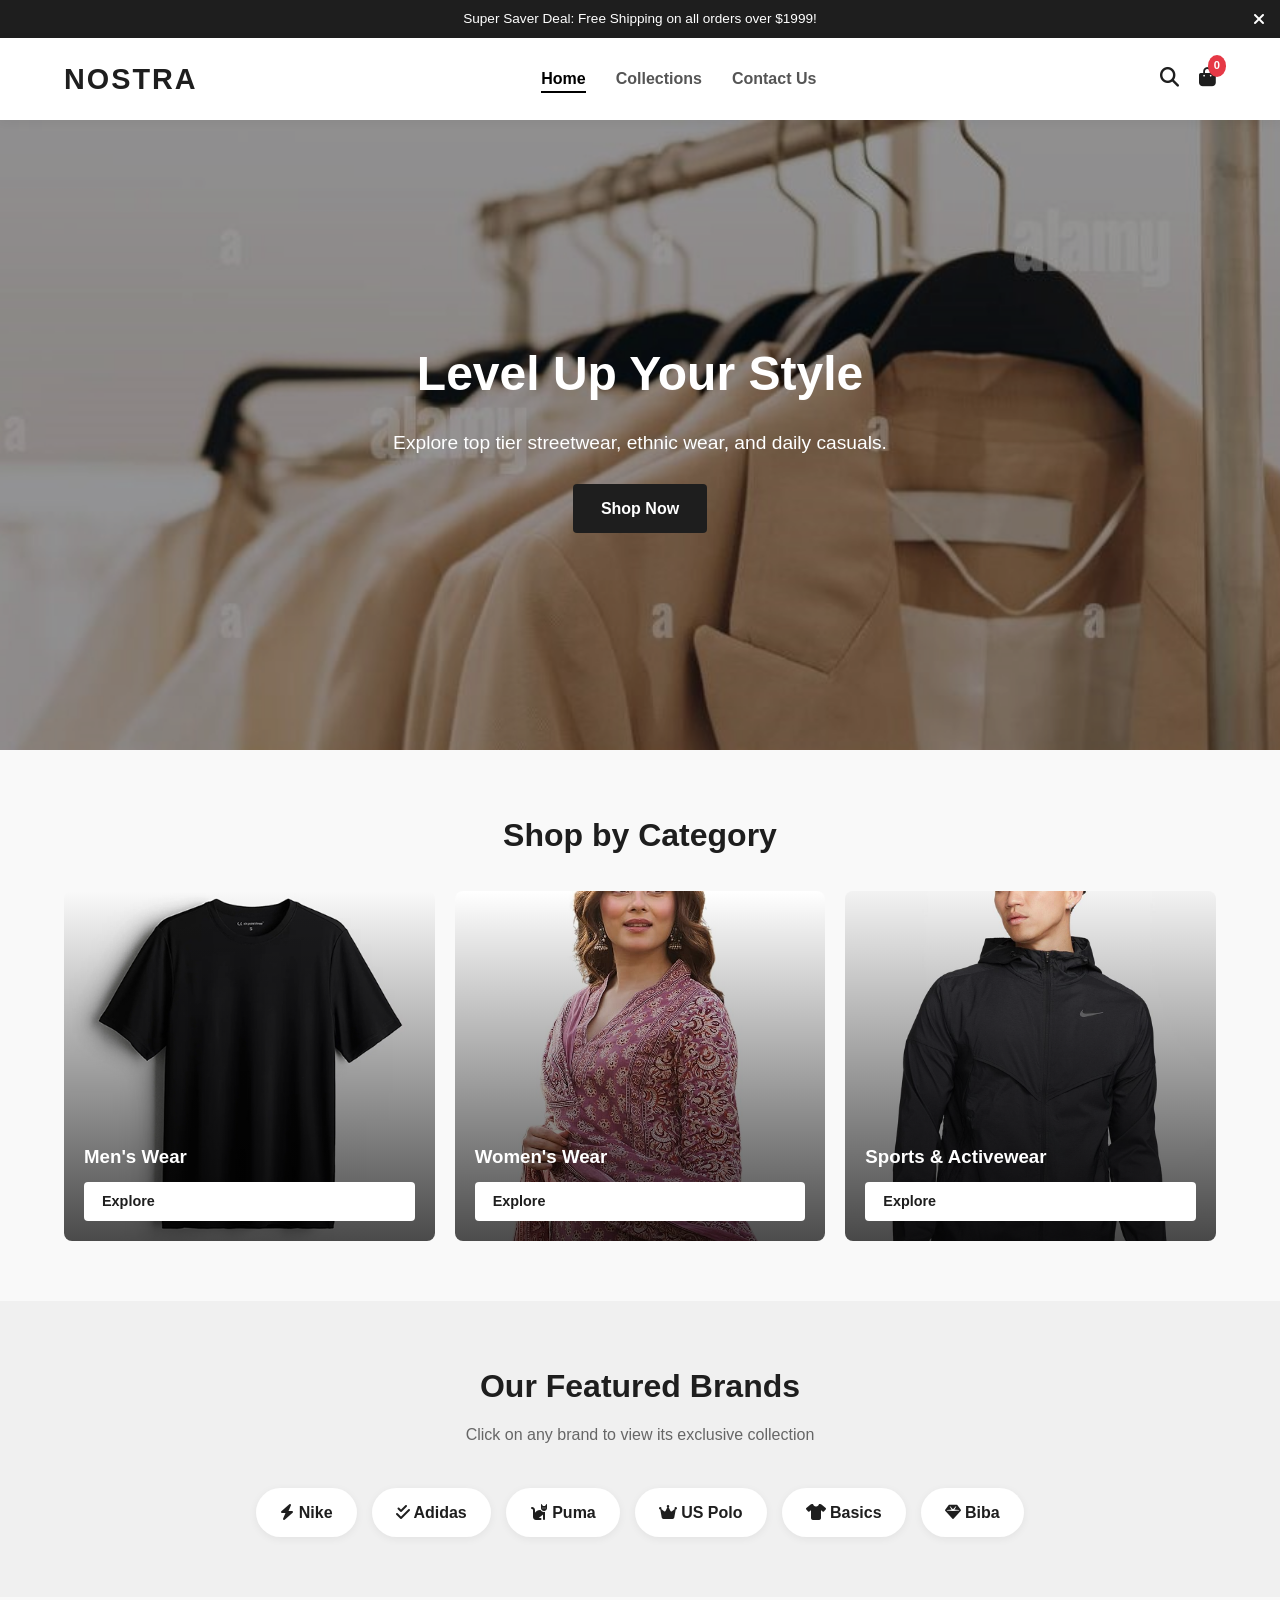
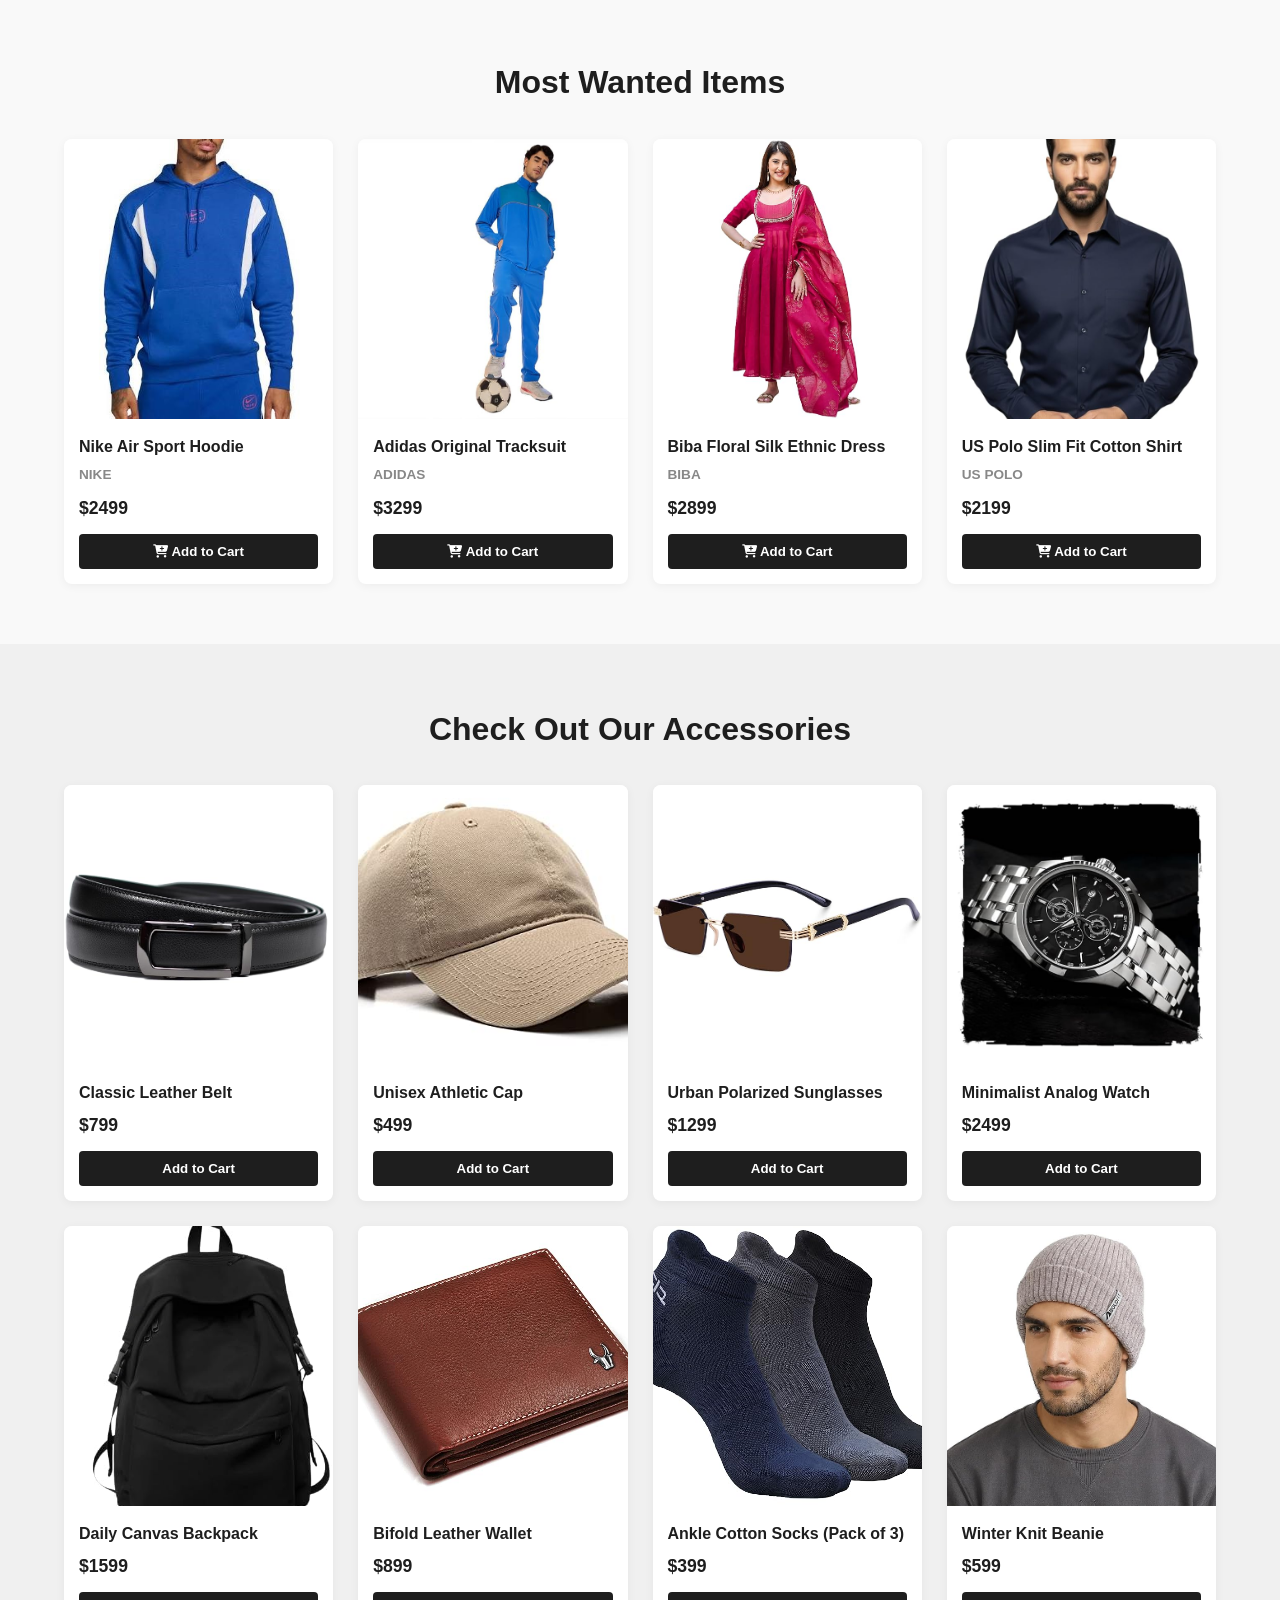
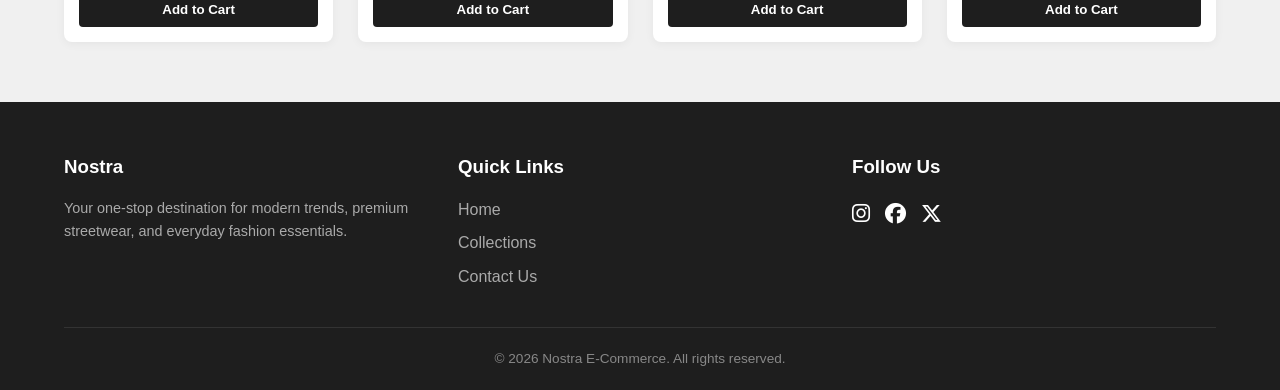
<file: index.html>
<!DOCTYPE html>
<html lang="en">
<head>
  <meta charset="UTF-8">
  <meta name="viewport" content="width=device-width, initial-scale=1.0">
  <title>Nostra</title>
  <!-- Font Awesome Icons -->
  <link rel="stylesheet" href="https://cdnjs.cloudflare.com/ajax/libs/font-awesome/6.4.0/css/all.min.css">
  <link rel="stylesheet" href="style.css">
</head>
<body>

  <!-- Top Offer Bar -->
  <div class="top-offer-bar" id="offerBar">
    <p> Super Saver Deal: Free Shipping on all orders over $1999! </p>
    <i class="fa-solid fa-xmark" id="closeOfferBtn"></i>
  </div>

  <!-- Navbar -->
  <nav class="navbar">
    <div class="nav-logo">
      <a href="index.html"><h1>Nostra</h1></a>
    </div>

    <ul class="nav-links">
      <li><a href="index.html" class="active">Home</a></li>
      <li><a href="collections.html">Collections</a></li>
      <li><a href="contact.html">Contact Us</a></li>
    </ul>

    <div class="nav-icons">
      <a href="collections.html"><i class="fa-solid fa-magnifying-glass"></i></a>
      <a href="#"><i class="fa-solid fa-bag-shopping"></i> <span class="cart-count">0</span></a>
      <div class="menu-toggle" id="menuToggle">
        <i class="fa-solid fa-bars"></i>
      </div>
    </div>

    <!-- Mobile Side Navbar -->
    <div class="side-navbar" id="sideNav">
      <i class="fa-solid fa-xmark close-sidenav" id="closeSideNav"></i>
      <ul class="side-nav-links">
        <li><a href="index.html">Home</a></li>
        <li><a href="collections.html">Collections</a></li>
        <li><a href="contact.html">Contact Us</a></li>
      </ul>
    </div>
  </nav>

  <!-- Main Banner -->
  <section class="main-section">
    <img src="images/main-banner.jpg" alt="Nostra Banner" class="main-img">
    <div class="main-content">
      <h2>Level Up Your Style</h2>
      <p>Explore top tier streetwear, ethnic wear, and daily casuals.</p>
      <a href="collections.html" class="btn-primary">Shop Now</a>
    </div>
  </section>

  <!-- Categories -->
  <section class="section-container">
    <h2 class="section-title">Shop by Category</h2>
    <div class="category-grid">
      <div class="category-card">
        <img src="images/nike/nike1.jpg" alt="Men Wear">
        <div class="category-overlay">
          <h3>Men's Wear</h3>
          <a href="collections.html" class="btn-light">Explore</a>
        </div>
      </div>
      <div class="category-card">
        <img src="images/biba/biba1.jpg" alt="Women Wear">
        <div class="category-overlay">
          <h3>Women's Wear</h3>
          <a href="collections.html" class="btn-light">Explore</a>
        </div>
      </div>
      <div class="category-card">
        <img src="images/nike/nike4.jpg" alt="Sports Wear">
        <div class="category-overlay">
          <h3>Sports & Activewear</h3>
          <a href="collections.html" class="btn-light">Explore</a>
        </div>
      </div>
    </div>
  </section>

  <!-- Our Brands Section -->
  <section class="section-container bg-light">
    <h2 class="section-title">Our Featured Brands</h2>
    <p class="section-subtitle">Click on any brand to view its exclusive collection</p>
    <div class="brands-grid">
      <a href="collections.html?brand=nike" class="brand-badge"><i class="fa-solid fa-bolt"></i> Nike</a>
      <a href="collections.html?brand=adidas" class="brand-badge"><i class="fa-solid fa-check-double"></i> Adidas</a>
      <a href="collections.html?brand=puma" class="brand-badge"><i class="fa-solid fa-cat"></i> Puma</a>
      <a href="collections.html?brand=uspolo" class="brand-badge"><i class="fa-solid fa-crown"></i> US Polo</a>
      <a href="collections.html?brand=basics" class="brand-badge"><i class="fa-solid fa-shirt"></i> Basics</a>
      <a href="collections.html?brand=biba" class="brand-badge"><i class="fa-solid fa-gem"></i> Biba</a>
    </div>
  </section>

  <!-- Most Wanted Section -->
  <section class="section-container">
    <h2 class="section-title">Most Wanted Items</h2>
    <div class="product-grid-4">
      <div class="product-card">
        <img src="images/nike/nike2.jpg" alt="Nike Essential Hoodie">
        <div class="product-info">
          <h3>Nike Air Sport Hoodie</h3>
          <p class="brand-name">Nike</p>
          <p class="price">$2499</p>
          <button class="add-cart-btn"><i class="fa-solid fa-cart-plus"></i> Add to Cart</button>
        </div>
      </div>
      <div class="product-card">
        <img src="images/adidas/adidas1.jpg" alt="Adidas Tracksuit">
        <div class="product-info">
          <h3>Adidas Original Tracksuit</h3>
          <p class="brand-name">Adidas</p>
          <p class="price">$3299</p>
          <button class="add-cart-btn"><i class="fa-solid fa-cart-plus"></i> Add to Cart</button>
        </div>
      </div>
      <div class="product-card">
        <img src="images/biba/biba2.jpg" alt="Biba Floral Anarkali">
        <div class="product-info">
          <h3>Biba Floral Silk Ethnic Dress</h3>
          <p class="brand-name">Biba</p>
          <p class="price">$2899</p>
          <button class="add-cart-btn"><i class="fa-solid fa-cart-plus"></i> Add to Cart</button>
        </div>
      </div>
      <div class="product-card">
        <img src="images/uspolo/uspolo1.jpg" alt="US Polo Casual Shirt">
        <div class="product-info">
          <h3>US Polo Slim Fit Cotton Shirt</h3>
          <p class="brand-name">US Polo</p>
          <p class="price">$2199</p>
          <button class="add-cart-btn"><i class="fa-solid fa-cart-plus"></i> Add to Cart</button>
        </div>
      </div>
    </div>
  </section>

  <!-- Accessories Section (8 Items) -->
  <section class="section-container bg-light">
    <h2 class="section-title">Check Out Our Accessories</h2>
    <div class="product-grid-4">
      <div class="product-card">
        <img src="images/accessories/acc1.jpg" alt="Leather Belt">
        <div class="product-info">
          <h3>Classic Leather Belt</h3>
          <p class="price">$799</p>
          <button class="add-cart-btn">Add to Cart</button>
        </div>
      </div>
      <div class="product-card">
        <img src="images/accessories/acc2.jpg" alt="Sports Cap">
        <div class="product-info">
          <h3>Unisex Athletic Cap</h3>
          <p class="price">$499</p>
          <button class="add-cart-btn">Add to Cart</button>
        </div>
      </div>
      <div class="product-card">
        <img src="images/accessories/acc3.jpg" alt="Polarized Sunglasses">
        <div class="product-info">
          <h3>Urban Polarized Sunglasses</h3>
          <p class="price">$1299</p>
          <button class="add-cart-btn">Add to Cart</button>
        </div>
      </div>
      <div class="product-card">
        <img src="images/accessories/acc4.jpg" alt="Minimalist Watch">
        <div class="product-info">
          <h3>Minimalist Analog Watch</h3>
          <p class="price">$2499</p>
          <button class="add-cart-btn">Add to Cart</button>
        </div>
      </div>
      <div class="product-card">
        <img src="images/accessories/acc5.jpg" alt="Canvas Backpack">
        <div class="product-info">
          <h3>Daily Canvas Backpack</h3>
          <p class="price">$1599</p>
          <button class="add-cart-btn">Add to Cart</button>
        </div>
      </div>
      <div class="product-card">
        <img src="images/accessories/acc6.jpg" alt="Leather Wallet">
        <div class="product-info">
          <h3>Bifold Leather Wallet</h3>
          <p class="price">$899</p>
          <button class="add-cart-btn">Add to Cart</button>
        </div>
      </div>
      <div class="product-card">
        <img src="images/accessories/acc7.jpg" alt="Cotton Socks Pack">
        <div class="product-info">
          <h3>Ankle Cotton Socks (Pack of 3)</h3>
          <p class="price">$399</p>
          <button class="add-cart-btn">Add to Cart</button>
        </div>
      </div>
      <div class="product-card">
        <img src="images/accessories/acc8.jpg" alt="Beanie Hat">
        <div class="product-info">
          <h3>Winter Knit Beanie</h3>
          <p class="price">$599</p>
          <button class="add-cart-btn">Add to Cart</button>
        </div>
      </div>
    </div>
  </section>

  <!-- Footer -->
  <footer>
    <div class="footer-content">
      <div class="footer-col">
        <h3>Nostra</h3>
        <p>Your one-stop destination for modern trends, premium streetwear, and everyday fashion essentials.</p>
      </div>
      <div class="footer-col">
        <h3>Quick Links</h3>
        <ul>
          <li><a href="index.html">Home</a></li>
          <li><a href="collections.html">Collections</a></li>
          <li><a href="contact.html">Contact Us</a></li>
        </ul>
      </div>
      <div class="footer-col">
        <h3>Follow Us</h3>
        <div class="social-icons">
          <a href="#"><i class="fa-brands fa-instagram"></i></a>
          <a href="#"><i class="fa-brands fa-facebook"></i></a>
          <a href="#"><i class="fa-brands fa-x-twitter"></i></a>
        </div>
      </div>
    </div>
    <div class="footer-bottom">
      <p>&copy; 2026 Nostra E-Commerce. All rights reserved.</p>
    </div>
  </footer>

  <script src="script.js"></script>
</body>
</html>
</file>
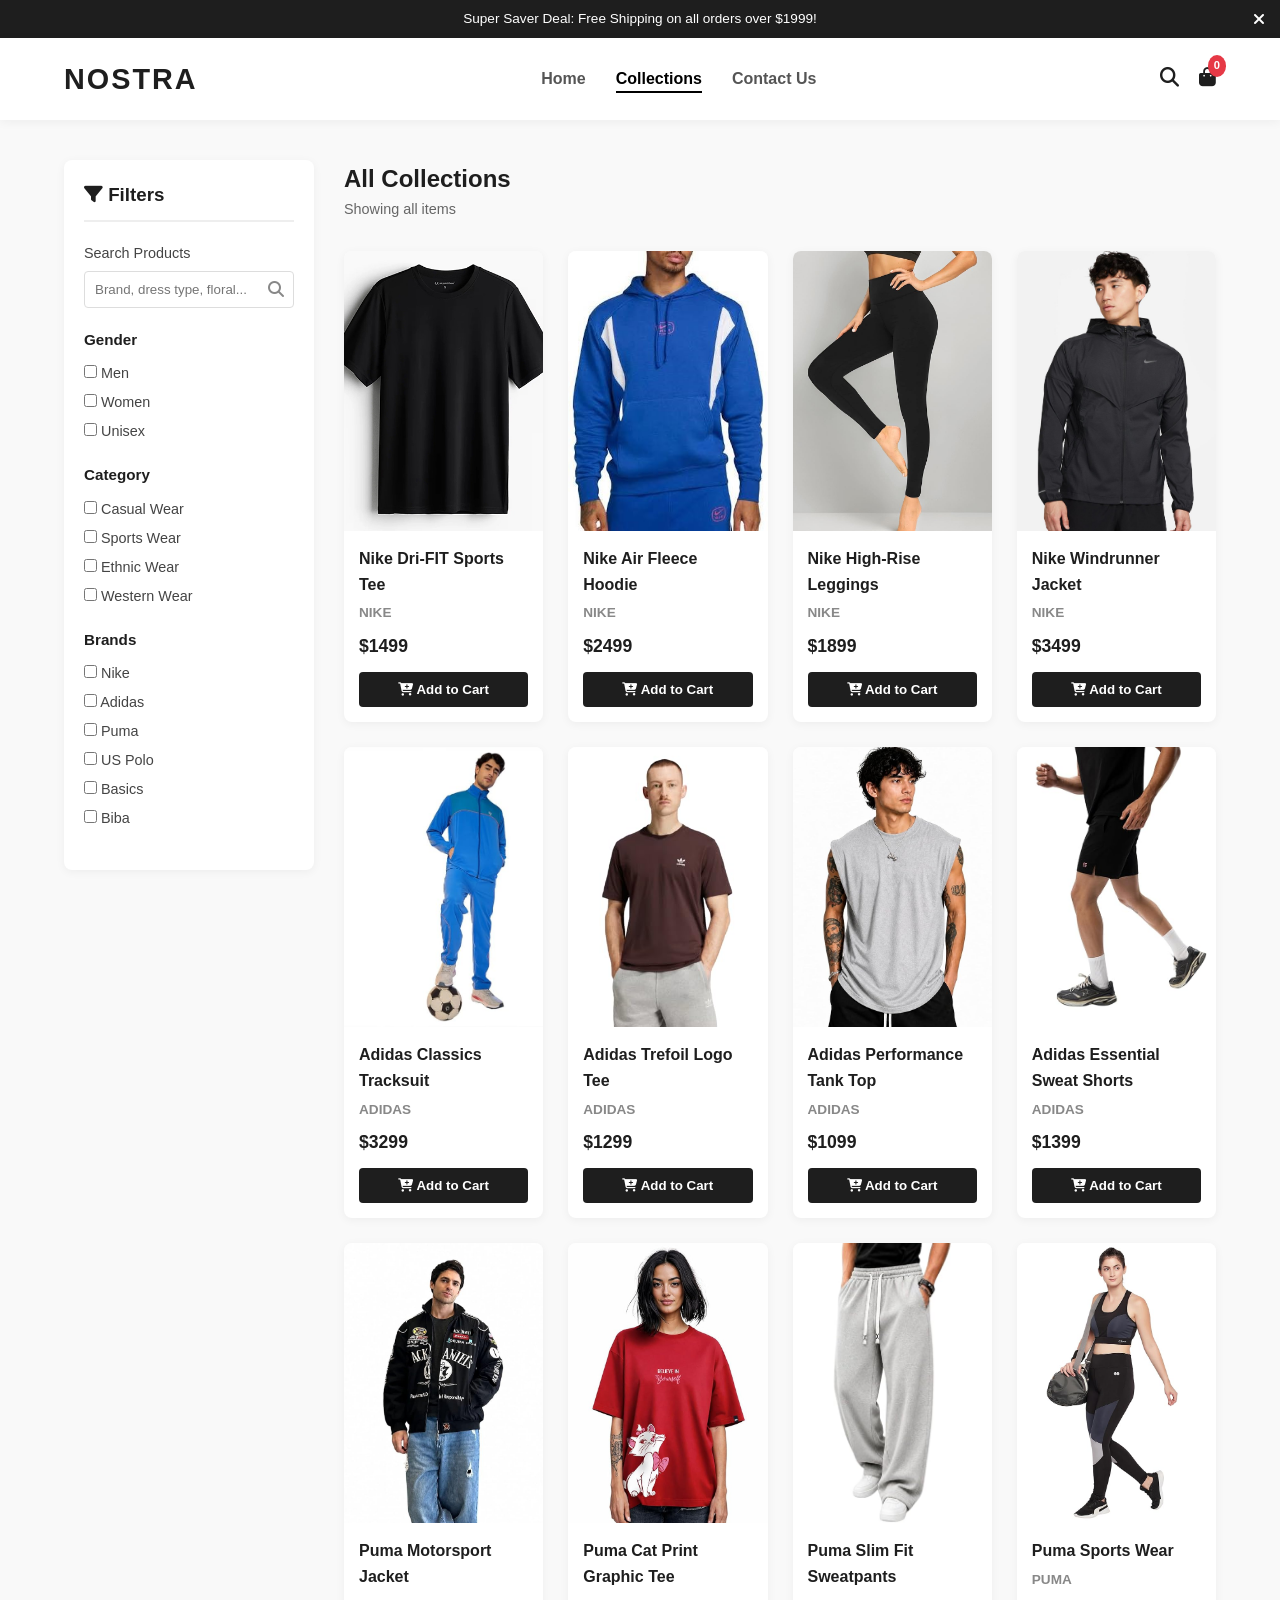
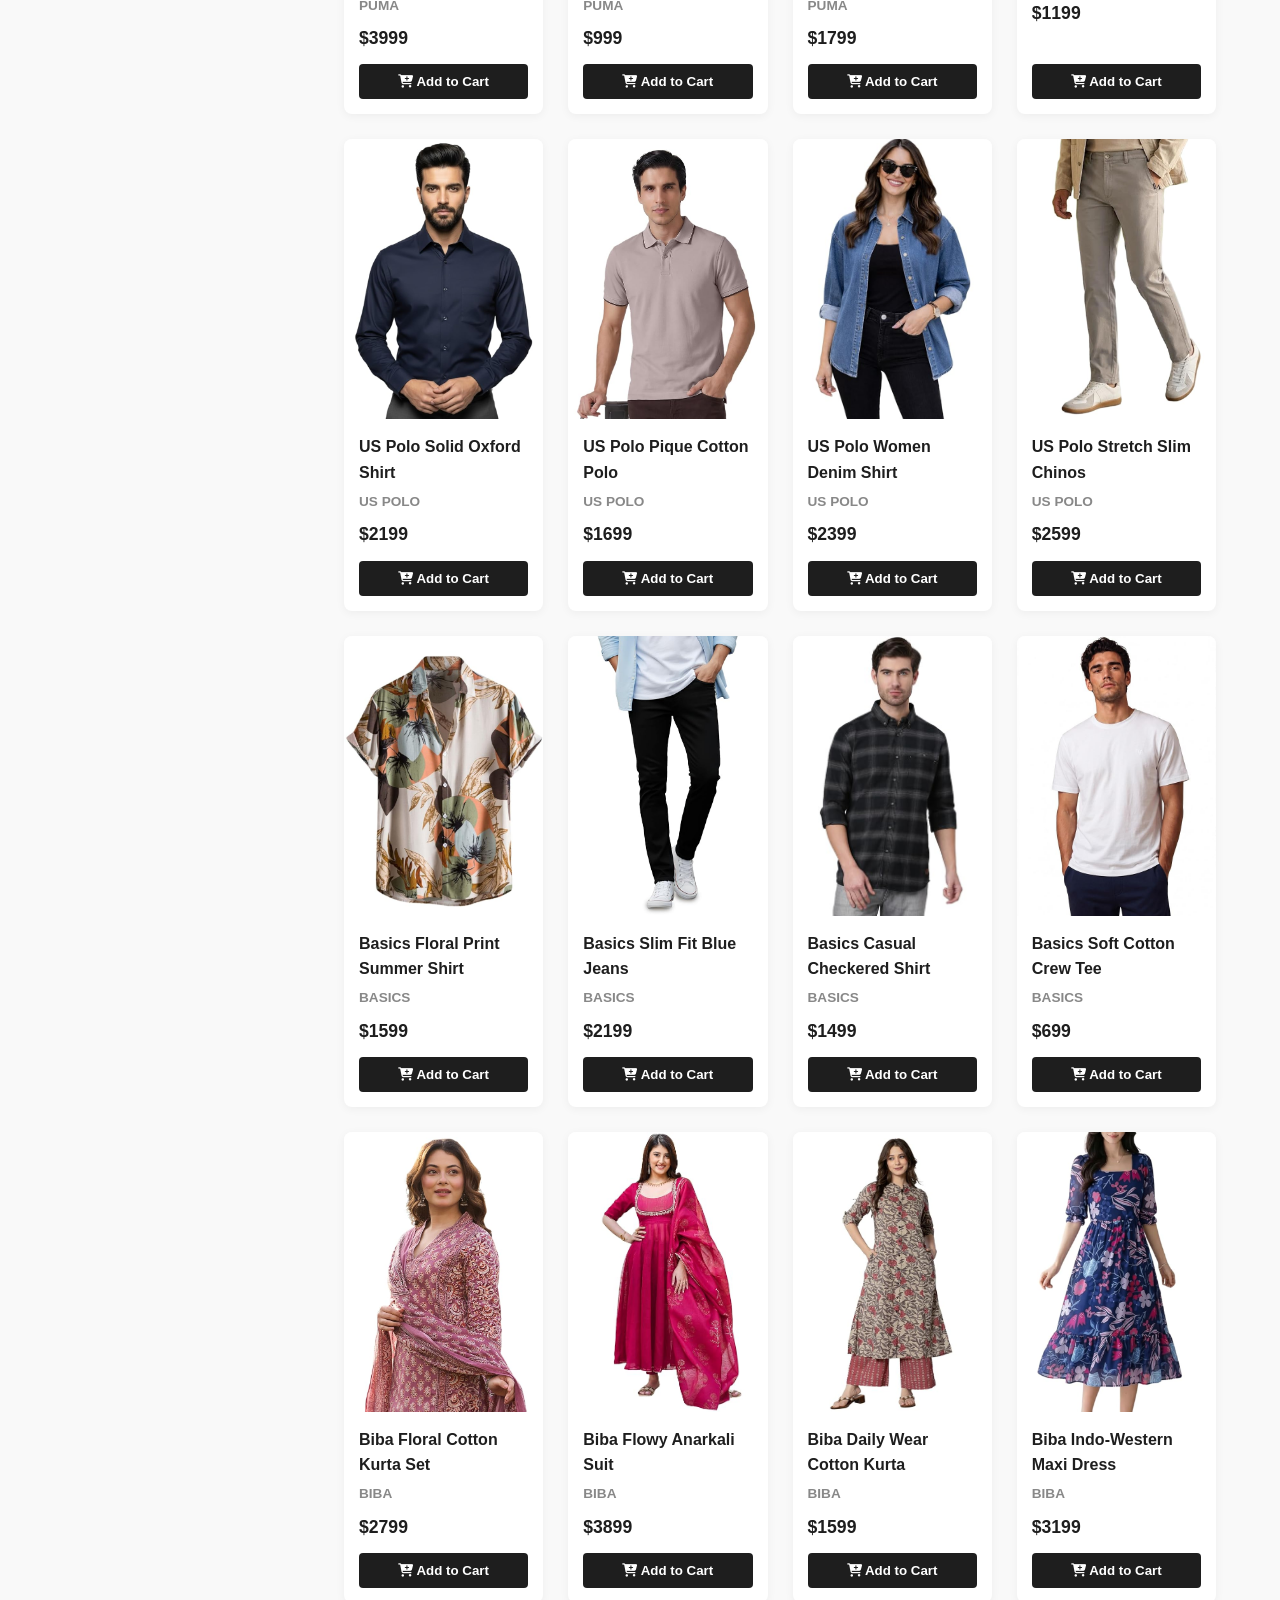
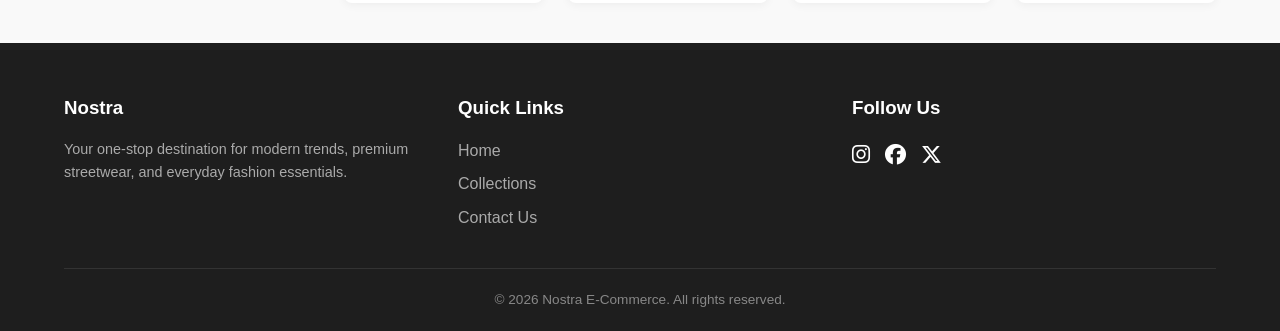
<file: collections.html>
<!DOCTYPE html>
<html lang="en">
<head>
  <meta charset="UTF-8">
  <meta name="viewport" content="width=device-width, initial-scale=1.0">
  <title>Collections | Nostra</title>
  <link rel="stylesheet" href="https://cdnjs.cloudflare.com/ajax/libs/font-awesome/6.4.0/css/all.min.css">
  <link rel="stylesheet" href="style.css">
</head>
<body>

  <!-- Top Offer Bar -->
  <div class="top-offer-bar" id="offerBar">
    <p> Super Saver Deal: Free Shipping on all orders over $1999! </p>
    <i class="fa-solid fa-xmark" id="closeOfferBtn"></i>
  </div>

  <!-- Navbar -->
  <nav class="navbar">
    <div class="nav-logo">
      <a href="index.html"><h1>Nostra</h1></a>
    </div>

    <ul class="nav-links">
      <li><a href="index.html">Home</a></li>
      <li><a href="collections.html" class="active">Collections</a></li>
      <li><a href="contact.html">Contact Us</a></li>
    </ul>

    <div class="nav-icons">
      <a href="collections.html"><i class="fa-solid fa-magnifying-glass"></i></a>
      <a href="#"><i class="fa-solid fa-bag-shopping"></i> <span class="cart-count">0</span></a>
      <div class="menu-toggle" id="menuToggle">
        <i class="fa-solid fa-bars"></i>
      </div>
    </div>

    <!-- Mobile Side Navbar -->
    <div class="side-navbar" id="sideNav">
      <i class="fa-solid fa-xmark close-sidenav" id="closeSideNav"></i>
      <ul class="side-nav-links">
        <li><a href="index.html">Home</a></li>
        <li><a href="collections.html">Collections</a></li>
        <li><a href="contact.html">Contact Us</a></li>
      </ul>
    </div>
  </nav>

  <!-- Main Collection Container -->
  <div class="collections-wrapper">
    <!-- Sidebar Filters -->
    <aside class="filter-sidebar">
      <h3><i class="fa-solid fa-filter"></i> Filters</h3>
      
      <!-- Search Input -->
      <div class="filter-group">
        <label for="searchInput">Search Products</label>
        <div class="search-box">
          <input type="text" id="searchInput" placeholder="Brand, dress type, floral...">
          <i class="fa-solid fa-magnifying-glass"></i>
        </div>
      </div>

      <!-- Gender Filter -->
      <div class="filter-group">
        <h4>Gender</h4>
        <label><input type="checkbox" class="filter-checkbox" value="men"> Men</label>
        <label><input type="checkbox" class="filter-checkbox" value="women"> Women</label>
        <label><input type="checkbox" class="filter-checkbox" value="unisex"> Unisex</label>
      </div>

      <!-- Dress Type Filter -->
      <div class="filter-group">
        <h4>Category</h4>
        <label><input type="checkbox" class="filter-checkbox" value="casual"> Casual Wear</label>
        <label><input type="checkbox" class="filter-checkbox" value="sports"> Sports Wear</label>
        <label><input type="checkbox" class="filter-checkbox" value="ethnic"> Ethnic Wear</label>
        <label><input type="checkbox" class="filter-checkbox" value="western"> Western Wear</label>
      </div>

      <!-- Brand Filter -->
      <div class="filter-group">
        <h4>Brands</h4>
        <label><input type="checkbox" class="filter-checkbox" value="nike"> Nike</label>
        <label><input type="checkbox" class="filter-checkbox" value="adidas"> Adidas</label>
        <label><input type="checkbox" class="filter-checkbox" value="puma"> Puma</label>
        <label><input type="checkbox" class="filter-checkbox" value="us polo"> US Polo</label>
        <label><input type="checkbox" class="filter-checkbox" value="basics"> Basics</label>
        <label><input type="checkbox" class="filter-checkbox" value="biba"> Biba</label>
      </div>
    </aside>

    <!-- Products Section -->
    <main class="collection-products">
      <h2>All Collections</h2>
      <p id="productCount">Showing all items</p>

      <div class="product-grid-4" id="productsContainer">
        
        <!-- Nike Products (4) -->
        <div class="product-card" data-tags="nike men sports casual western blue jersey">
          <img src="images/nike/nike1.jpg" alt="Nike Dri-FIT T-Shirt">
          <div class="product-info">
            <h3>Nike Dri-FIT Sports Tee</h3>
            <p class="brand-name">Nike</p>
            <p class="price">$1499</p>
            <button class="add-cart-btn"><i class="fa-solid fa-cart-plus"></i> Add to Cart</button>
          </div>
        </div>

        <div class="product-card" data-tags="nike unisex sports hoodie western casual black">
          <img src="images/nike/nike2.jpg" alt="Nike Pullover Hoodie">
          <div class="product-info">
            <h3>Nike Air Fleece Hoodie</h3>
            <p class="brand-name">Nike</p>
            <p class="price">$2499</p>
            <button class="add-cart-btn"><i class="fa-solid fa-cart-plus"></i> Add to Cart</button>
          </div>
        </div>

        <div class="product-card" data-tags="nike women sports fitness leggings western">
          <img src="images/nike/nike3.jpg" alt="Nike Pro Training Tights">
          <div class="product-info">
            <h3>Nike High-Rise Leggings</h3>
            <p class="brand-name">Nike</p>
            <p class="price">$1899</p>
            <button class="add-cart-btn"><i class="fa-solid fa-cart-plus"></i> Add to Cart</button>
          </div>
        </div>

        <div class="product-card" data-tags="nike men sports jacket casual western">
          <img src="images/nike/nike4.jpg" alt="Nike Windrunner Jacket">
          <div class="product-info">
            <h3>Nike Windrunner Jacket</h3>
            <p class="brand-name">Nike</p>
            <p class="price">$3499</p>
            <button class="add-cart-btn"><i class="fa-solid fa-cart-plus"></i> Add to Cart</button>
          </div>
        </div>

        <!-- Adidas Products (4) -->
        <div class="product-card" data-tags="adidas unisex sports tracksuit western black">
          <img src="images/adidas/adidas1.jpg" alt="Adidas Tracksuit">
          <div class="product-info">
            <h3>Adidas Classics Tracksuit</h3>
            <p class="brand-name">Adidas</p>
            <p class="price">$3299</p>
            <button class="add-cart-btn"><i class="fa-solid fa-cart-plus"></i> Add to Cart</button>
          </div>
        </div>

        <div class="product-card" data-tags="adidas men casual sports t-shirt cotton">
          <img src="images/adidas/adidas2.jpg" alt="Adidas Logo Tee">
          <div class="product-info">
            <h3>Adidas Trefoil Logo Tee</h3>
            <p class="brand-name">Adidas</p>
            <p class="price">$1299</p>
            <button class="add-cart-btn"><i class="fa-solid fa-cart-plus"></i> Add to Cart</button>
          </div>
        </div>

        <div class="product-card" data-tags="adidas women sports tank top fitness western">
          <img src="images/adidas/adidas3.jpg" alt="Adidas Sports Tank">
          <div class="product-info">
            <h3>Adidas Performance Tank Top</h3>
            <p class="brand-name">Adidas</p>
            <p class="price">$1099</p>
            <button class="add-cart-btn"><i class="fa-solid fa-cart-plus"></i> Add to Cart</button>
          </div>
        </div>

        <div class="product-card" data-tags="adidas men casual shorts sports summer">
          <img src="images/adidas/adidas4.jpg" alt="Adidas Sweat Shorts">
          <div class="product-info">
            <h3>Adidas Essential Sweat Shorts</h3>
            <p class="brand-name">Adidas</p>
            <p class="price">$1399</p>
            <button class="add-cart-btn"><i class="fa-solid fa-cart-plus"></i> Add to Cart</button>
          </div>
        </div>

        <!-- Puma Products (4) -->
        <div class="product-card" data-tags="puma men casual jacket western streetwear">
          <img src="images/puma/puma1.jpg" alt="Puma Puffer Jacket">
          <div class="product-info">
            <h3>Puma Motorsport Jacket</h3>
            <p class="brand-name">Puma</p>
            <p class="price">$3999</p>
            <button class="add-cart-btn"><i class="fa-solid fa-cart-plus"></i> Add to Cart</button>
          </div>
        </div>

        <div class="product-card" data-tags="puma women sports Graphic T-Shirt casual">
          <img src="images/puma/puma2.jpg" alt="Puma Graphic Tee">
          <div class="product-info">
            <h3>Puma Cat Print Graphic Tee</h3>
            <p class="brand-name">Puma</p>
            <p class="price">$999</p>
            <button class="add-cart-btn"><i class="fa-solid fa-cart-plus"></i> Add to Cart</button>
          </div>
        </div>

        <div class="product-card" data-tags="puma unisex sports jogger pants casual western">
          <img src="images/puma/puma3.jpg" alt="Puma Slim Joggers">
          <div class="product-info">
            <h3>Puma Slim Fit Sweatpants</h3>
            <p class="brand-name">Puma</p>
            <p class="price">$1799</p>
            <button class="add-cart-btn"><i class="fa-solid fa-cart-plus"></i> Add to Cart</button>
          </div>
        </div>

        <div class="product-card" data-tags="puma women sports sports gym fitness">
          <img src="images/puma/puma4.jpg" alt="Puma Sports">
          <div class="product-info">
            <h3>Puma Sports Wear</h3>
            <p class="brand-name">Puma</p>
            <p class="price">$1199</p>
            <button class="add-cart-btn"><i class="fa-solid fa-cart-plus"></i> Add to Cart</button>
          </div>
        </div>

        <!-- US Polo Products (4) -->
        <div class="product-card" data-tags="us polo men casual shirt western formal white">
          <img src="images/uspolo/uspolo1.jpg" alt="US Polo Solid Shirt">
          <div class="product-info">
            <h3>US Polo Solid Oxford Shirt</h3>
            <p class="brand-name">US Polo</p>
            <p class="price">$2199</p>
            <button class="add-cart-btn"><i class="fa-solid fa-cart-plus"></i> Add to Cart</button>
          </div>
        </div>

        <div class="product-card" data-tags="us polo men casual polo t-shirt cotton red">
          <img src="images/uspolo/uspolo2.jpg" alt="US Polo Classic Polo">
          <div class="product-info">
            <h3>US Polo Pique Cotton Polo</h3>
            <p class="brand-name">US Polo</p>
            <p class="price">$1699</p>
            <button class="add-cart-btn"><i class="fa-solid fa-cart-plus"></i> Add to Cart</button>
          </div>
        </div>

        <div class="product-card" data-tags="us polo women casual denim western shirt">
          <img src="images/uspolo/uspolo3.jpg" alt="US Polo Women Denim Shirt">
          <div class="product-info">
            <h3>US Polo Women Denim Shirt</h3>
            <p class="brand-name">US Polo</p>
            <p class="price">$2399</p>
            <button class="add-cart-btn"><i class="fa-solid fa-cart-plus"></i> Add to Cart</button>
          </div>
        </div>

        <div class="product-card" data-tags="us polo unisex casual chinos trousers western brown">
          <img src="images/uspolo/uspolo4.jpg" alt="US Polo Chino Pants">
          <div class="product-info">
            <h3>US Polo Stretch Slim Chinos</h3>
            <p class="brand-name">US Polo</p>
            <p class="price">$2599</p>
            <button class="add-cart-btn"><i class="fa-solid fa-cart-plus"></i> Add to Cart</button>
          </div>
        </div>

        <!-- Basics Products (4) -->
        <div class="product-card" data-tags="basics men casual printed shirt floral summer">
          <img src="images/basics/basics1.jpg" alt="Basics Floral Casual Shirt">
          <div class="product-info">
            <h3>Basics Floral Print Summer Shirt</h3>
            <p class="brand-name">Basics</p>
            <p class="price">$1599</p>
            <button class="add-cart-btn"><i class="fa-solid fa-cart-plus"></i> Add to Cart</button>
          </div>
        </div>

        <div class="product-card" data-tags="basics men casual denim jeans western blue">
          <img src="images/basics/basics2.jpg" alt="Basics Slim Fit Jeans">
          <div class="product-info">
            <h3>Basics Slim Fit Blue Jeans</h3>
            <p class="brand-name">Basics</p>
            <p class="price">$2199</p>
            <button class="add-cart-btn"><i class="fa-solid fa-cart-plus"></i> Add to Cart</button>
          </div>
        </div>

        <div class="product-card" data-tags="basics men casual checked shirt dailywear">
          <img src="images/basics/basics3.jpg" alt="Basics Checkered Shirt">
          <div class="product-info">
            <h3>Basics Casual Checkered Shirt</h3>
            <p class="brand-name">Basics</p>
            <p class="price">$1499</p>
            <button class="add-cart-btn"><i class="fa-solid fa-cart-plus"></i> Add to Cart</button>
          </div>
        </div>

        <div class="product-card" data-tags="basics unisex casual plain t-shirt dailywear grey">
          <img src="images/basics/basics4.jpg" alt="Basics Plain Crew Tee">
          <div class="product-info">
            <h3>Basics Soft Cotton Crew Tee</h3>
            <p class="brand-name">Basics</p>
            <p class="price">$699</p>
            <button class="add-cart-btn"><i class="fa-solid fa-cart-plus"></i> Add to Cart</button>
          </div>
        </div>

        <!-- Biba Products (4) -->
        <div class="product-card" data-tags="biba women ethnic kurta set floral silk traditional">
          <img src="images/biba/biba1.jpg" alt="Biba Printed Kurta">
          <div class="product-info">
            <h3>Biba Floral Cotton Kurta Set</h3>
            <p class="brand-name">Biba</p>
            <p class="price">$2799</p>
            <button class="add-cart-btn"><i class="fa-solid fa-cart-plus"></i> Add to Cart</button>
          </div>
        </div>

        <div class="product-card" data-tags="biba women ethnic anarkali dress floral festival">
          <img src="images/biba/biba2.jpg" alt="Biba Anarkali Dress">
          <div class="product-info">
            <h3>Biba Flowy Anarkali Suit</h3>
            <p class="brand-name">Biba</p>
            <p class="price">$3899</p>
            <button class="add-cart-btn"><i class="fa-solid fa-cart-plus"></i> Add to Cart</button>
          </div>
        </div>

        <div class="product-card" data-tags="biba women ethnic straight kurta dailywear yellow">
          <img src="images/biba/biba3.jpg" alt="Biba Straight Fit Kurta">
          <div class="product-info">
            <h3>Biba Daily Wear Cotton Kurta</h3>
            <p class="brand-name">Biba</p>
            <p class="price">$1599</p>
            <button class="add-cart-btn"><i class="fa-solid fa-cart-plus"></i> Add to Cart</button>
          </div>
        </div>

        <div class="product-card" data-tags="biba women ethnic fusion dress western floral">
          <img src="images/biba/biba4.jpg" alt="Biba Indo-Western Fusion Dress">
          <div class="product-info">
            <h3>Biba Indo-Western Maxi Dress</h3>
            <p class="brand-name">Biba</p>
            <p class="price">$3199</p>
            <button class="add-cart-btn"><i class="fa-solid fa-cart-plus"></i> Add to Cart</button>
          </div>
        </div>
      </div>
    </main>
  </div>

  <!-- Footer -->
  <footer>
    <div class="footer-content">
      <div class="footer-col">
        <h3>Nostra</h3>
        <p>Your one-stop destination for modern trends, premium streetwear, and everyday fashion essentials.</p>
      </div>
      <div class="footer-col">
        <h3>Quick Links</h3>
        <ul>
          <li><a href="index.html">Home</a></li>
          <li><a href="collections.html">Collections</a></li>
          <li><a href="contact.html">Contact Us</a></li>
        </ul>
      </div>
      <div class="footer-col">
        <h3>Follow Us</h3>
        <div class="social-icons">
          <a href="#"><i class="fa-brands fa-instagram"></i></a>
          <a href="#"><i class="fa-brands fa-facebook"></i></a>
          <a href="#"><i class="fa-brands fa-x-twitter"></i></a>
        </div>
      </div>
    </div>
    <div class="footer-bottom">
      <p>&copy; 2026 Nostra E-Commerce. All rights reserved.</p>
    </div>
  </footer>

  <script src="script.js"></script>
</body>
</html>
</file>
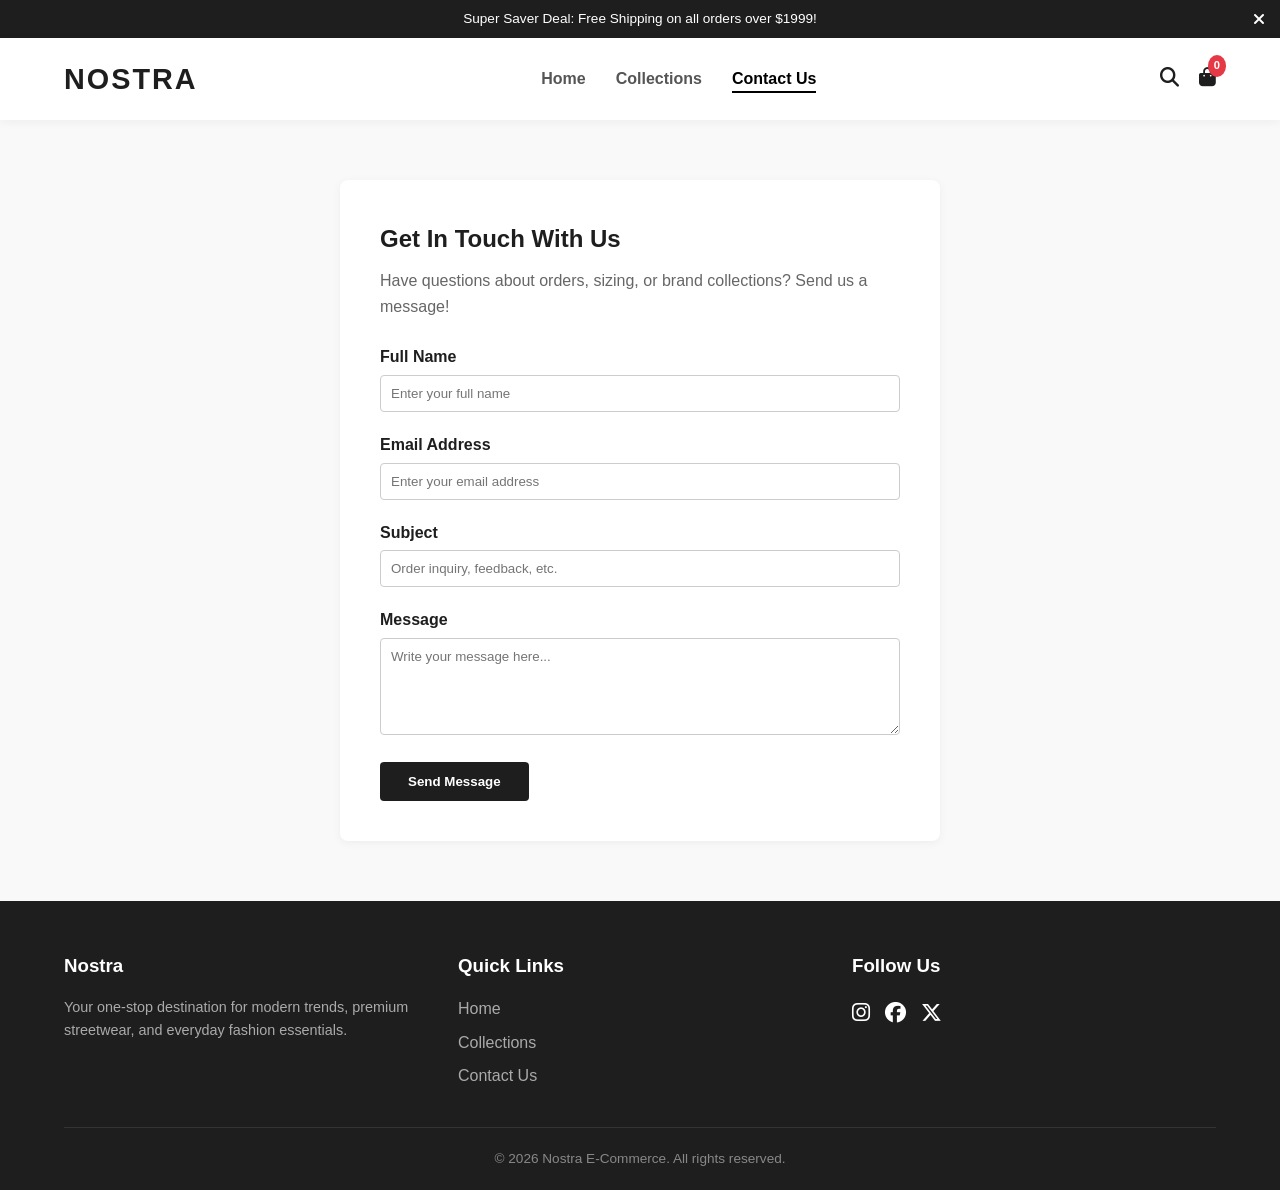
<file: contact.html>
<!DOCTYPE html>
<html lang="en">
<head>
  <meta charset="UTF-8">
  <meta name="viewport" content="width=device-width, initial-scale=1.0">
  <title>Contact Us | Nostra</title>
  <link rel="stylesheet" href="https://cdnjs.cloudflare.com/ajax/libs/font-awesome/6.4.0/css/all.min.css">
  <link rel="stylesheet" href="style.css">
</head>
<body>

  <!-- Top Offer Bar -->
  <div class="top-offer-bar" id="offerBar">
    <p> Super Saver Deal: Free Shipping on all orders over $1999! </p>
    <i class="fa-solid fa-xmark" id="closeOfferBtn"></i>
  </div>

  <!-- Navbar -->
  <nav class="navbar">
    <div class="nav-logo">
      <a href="index.html"><h1>Nostra</h1></a>
    </div>

    <ul class="nav-links">
      <li><a href="index.html">Home</a></li>
      <li><a href="collections.html">Collections</a></li>
      <li><a href="contact.html" class="active">Contact Us</a></li>
    </ul>

    <div class="nav-icons">
      <a href="collections.html"><i class="fa-solid fa-magnifying-glass"></i></a>
      <a href="#"><i class="fa-solid fa-bag-shopping"></i> <span class="cart-count">0</span></a>
      <div class="menu-toggle" id="menuToggle">
        <i class="fa-solid fa-bars"></i>
      </div>
    </div>

    <!-- Mobile Side Navbar -->
    <div class="side-navbar" id="sideNav">
      <i class="fa-solid fa-xmark close-sidenav" id="closeSideNav"></i>
      <ul class="side-nav-links">
        <li><a href="index.html">Home</a></li>
        <li><a href="collections.html">Collections</a></li>
        <li><a href="contact.html">Contact Us</a></li>
      </ul>
    </div>
  </nav>

  <!-- Contact Form Section -->
  <section class="section-container">
    <div class="contact-box">
      <h2>Get In Touch With Us</h2>
      <p>Have questions about orders, sizing, or brand collections? Send us a message!</p>
      
      <form id="contactForm" class="contact-form">
        <div class="require-info">
          <label for="name">Full Name</label>
          <input type="text" id="name" required placeholder="Enter your full name">
        </div>

        <div class="require-info">
          <label for="email">Email Address</label>
          <input type="email" id="email" required placeholder="Enter your email address">
        </div>

        <div class="require-info">
          <label for="subject">Subject</label>
          <input type="text" id="subject" placeholder="Order inquiry, feedback, etc.">
        </div>

        <div class="require-info">
          <label for="message">Message</label>
          <textarea id="message" rows="5" required placeholder="Write your message here..."></textarea>
        </div>

        <button type="submit" class="btn-primary">Send Message</button>
      </form>
    </div>
  </section>

  <!-- Footer -->
  <footer>
    <div class="footer-content">
      <div class="footer-col">
        <h3>Nostra</h3>
        <p>Your one-stop destination for modern trends, premium streetwear, and everyday fashion essentials.</p>
      </div>
      <div class="footer-col">
        <h3>Quick Links</h3>
        <ul>
          <li><a href="index.html">Home</a></li>
          <li><a href="collections.html">Collections</a></li>
          <li><a href="contact.html">Contact Us</a></li>
        </ul>
      </div>
      <div class="footer-col">
        <h3>Follow Us</h3>
        <div class="social-icons">
          <a href="#"><i class="fa-brands fa-instagram"></i></a>
          <a href="#"><i class="fa-brands fa-facebook"></i></a>
          <a href="#"><i class="fa-brands fa-x-twitter"></i></a>
        </div>
      </div>
    </div>
    <div class="footer-bottom">
      <p>&copy; 2026 Nostra E-Commerce. All rights reserved.</p>
    </div>
  </footer>

  <script src="script.js"></script>
</body>
</html>
</file>
<file: style.css>
* {
  margin: 0;
  padding: 0;
  box-sizing: border-box;
  font-family: 'Segoe UI', Tahoma, Geneva, Verdana, sans-serif;
}

body {
  background-color: #f9f9f9;
  color: #1e1e1e;
  line-height: 1.6;
}

a {
  text-decoration: none;
  color: inherit;
}

ul {
  list-style: none;
}

img {
  width: 100%;
  display: block;
  object-fit: cover;
}

/* Top Offer Bar */
.top-offer-bar {
  background-color: #1e1e1e;
  color: #ffffff;
  text-align: center;
  padding: 8px 16px;
  font-size: 0.85rem;
  font-weight: 500;
  display: flex;
  justify-content: center;
  align-items: center;
  position: relative;
}

.top-offer-bar i {
  position: absolute;
  right: 15px;
  cursor: pointer;
  font-size: 1rem;
}

/* Navbar */
.navbar {
  display: flex;
  justify-content: space-between;
  align-items: center;
  padding: 18px 5%;
  background: #ffffff;
  box-shadow: 0 2px 10px rgba(0,0,0,0.05);
  position: sticky;
  top: 0;
  z-index: 100;
}

.nav-logo h1 {
  font-size: 1.8rem;
  letter-spacing: 2px;
  font-weight: 800;
  text-transform: uppercase;
}

.nav-links {
  display: flex;
  gap: 30px;
}

.nav-links a {
  font-weight: 600;
  color: #555;
  transition: color 0.3s ease;
}

.nav-links a:hover,
.nav-links a.active {
  color: #000;
  border-bottom: 2px solid #000;
  padding-bottom: 4px;
}

.nav-icons {
  display: flex;
  align-items: center;
  gap: 20px;
  font-size: 1.2rem;
}

.nav-icons a {
  position: relative;
}

.cart-count {
  position: absolute;
  top: -8px;
  right: -10px;
  background-color: #e63946;
  color: #fff;
  font-size: 0.7rem;
  padding: 2px 6px;
  border-radius: 50%;
  font-weight: bold;
}

.menu-toggle {
  display: none;
  cursor: pointer;
}

/* Mobile Side Navbar */
.side-navbar {
  position: fixed;
  top: 0;
  right: -300px;
  width: 250px;
  height: 100vh;
  background: #ffffff;
  box-shadow: -2px 0 10px rgba(0,0,0,0.1);
  padding: 25px;
  display: flex;
  flex-direction: column;
  gap: 30px;
  transition: right 0.3s ease;
  z-index: 1000;
}

.close-sidenav {
  font-size: 1.5rem;
  align-self: flex-end;
  cursor: pointer;
}

.side-nav-links {
  display: flex;
  flex-direction: column;
  gap: 20px;
}

.side-nav-links a {
  font-size: 1.1rem;
  font-weight: 600;
}

/* Main Section */

.main-section {
  position: relative;
  height: 70vh;
  width: 100%;
  overflow: hidden;
  display: flex;
  align-items: center;
  justify-content: center;
  text-align: center;
  color: #ffffff;
}

.main-img {
  position: absolute;
  top: 0;
  left: 0;
  width: 100%;
  height: 100%;
  object-fit: cover;
  z-index: 1;
  filter: brightness(0.6); 
}

.main-content {
  position: relative;
  z-index: 2;
  padding: 0 20px;
}

.main-content h2 {
  font-size: 3rem;
  margin-bottom: 15px;
}

.main-content p {
  font-size: 1.2rem;
  margin-bottom: 25px;
}

.btn-primary {
  display: inline-block;
  background-color: #1e1e1e;
  color: #fff;
  padding: 12px 28px;
  border-radius: 4px;
  font-weight: 600;
  border: none;
  cursor: pointer;
  transition: background 0.3s;
}

.btn-primary:hover {
  background-color: #333;
}

.btn-light {
  display: inline-block;
  background: #ffffff;
  color: #1e1e1e;
  padding: 8px 18px;
  border-radius: 4px;
  font-size: 0.9rem;
  font-weight: 600;
}

.section-container {
  padding: 60px 5%;
}

.bg-light {
  background-color: #f0f0f0;
}

.section-title {
  text-align: center;
  font-size: 2rem;
  margin-bottom: 10px;
}

.section-subtitle {
  text-align: center;
  color: #666;
  margin-bottom: 40px;
}

/* Category Cards */
.category-grid {
  display: grid;
  grid-template-columns: repeat(auto-fit, minmax(280px, 1fr));
  gap: 20px;
  margin-top: 30px;
}

.category-card {
  position: relative;
  border-radius: 8px;
  overflow: hidden;
  height: 350px;
}

.category-card img {
  height: 100%;
}

.category-overlay {
  position: absolute;
  inset: 0;
  background: linear-gradient(transparent, rgba(0,0,0,0.7));
  display: flex;
  flex-direction: column;
  justify-content: flex-end;
  padding: 20px;
  color: #ffffff;
}

.category-overlay h3 {
  margin-bottom: 10px;
}

/* Brands Section */
.brands-grid {
  display: flex;
  justify-content: center;
  flex-wrap: wrap;
  gap: 15px;
  margin-top: 25px;
}

.brand-badge {
  background: #ffffff;
  padding: 12px 24px;
  border-radius: 30px;
  font-weight: 600;
  box-shadow: 0 2px 8px rgba(0,0,0,0.06);
  transition: transform 0.2s ease, background 0.2s ease;
}

.brand-badge:hover {
  transform: translateY(-3px);
  background-color: #1e1e1e;
  color: #fff;
}

.product-grid-4 {
  display: grid;
  grid-template-columns: repeat(4, 1fr);
  gap: 25px;
  margin-top: 30px;
}

.product-card {
  background: #ffffff;
  border-radius: 8px;
  overflow: hidden;
  box-shadow: 0 2px 10px rgba(0,0,0,0.05);
  transition: transform 0.3s ease;
  display: flex;
  flex-direction: column;
}

.product-card:hover {
  transform: translateY(-5px);
}

.product-card img {
  height: 280px;
}

.product-info {
  padding: 15px;
  display: flex;
  flex-direction: column;
  flex-grow: 1;
}

.product-info h3 {
  font-size: 1rem;
  margin-bottom: 5px;
}

.brand-name {
  color: #888;
  font-size: 0.85rem;
  margin-bottom: 8px;
  text-transform: uppercase;
  font-weight: 600;
}

.price {
  font-weight: 700;
  font-size: 1.1rem;
  margin-bottom: 12px;
  color: #1e1e1e;
}

.add-cart-btn {
  margin-top: auto;
  background-color: #1e1e1e;
  color: #ffffff;
  border: none;
  padding: 10px;
  border-radius: 4px;
  cursor: pointer;
  font-weight: 600;
  width: 100%;
}

.add-cart-btn:hover {
  background-color: #333;
}

/* Collections Page */

.collections-wrapper {
  display: flex;
  padding: 40px 5%;
  gap: 30px;
}

.filter-sidebar {
  width: 250px;
  flex-shrink: 0;
  background: #ffffff;
  padding: 20px;
  border-radius: 8px;
  box-shadow: 0 2px 10px rgba(0,0,0,0.05);
  height: fit-content;
}

.filter-sidebar h3 {
  margin-bottom: 20px;
  border-bottom: 2px solid #eee;
  padding-bottom: 10px;
}

.filter-group {
  margin-bottom: 20px;
}

.filter-group h4 {
  font-size: 0.95rem;
  margin-bottom: 10px;
}

.filter-group label {
  display: block;
  font-size: 0.9rem;
  margin-bottom: 6px;
  color: #444;
  cursor: pointer;
}

.search-box {
  position: relative;
}

.search-box input {
  width: 100%;
  padding: 10px 30px 10px 10px;
  border: 1px solid #ddd;
  border-radius: 4px;
}

.search-box i {
  position: absolute;
  right: 10px;
  top: 50%;
  transform: translateY(-50%);
  color: #888;
}

.collection-products {
  flex-grow: 1;
}

#productCount {
  color: #666;
  font-size: 0.9rem;
  margin-bottom: 15px;
}

/* Contact Us */
.contact-box {
  max-width: 600px;
  margin: 0 auto;
  background: #ffffff;
  padding: 40px;
  border-radius: 8px;
  box-shadow: 0 2px 10px rgba(0,0,0,0.05);
}

.contact-box h2 {
  margin-bottom: 10px;
}

.contact-box p {
  color: #666;
  margin-bottom: 25px;
}

.contact-form .require-info {
  margin-bottom: 20px;
}

.contact-form label {
  display: block;
  font-weight: 600;
  margin-bottom: 5px;

}

.contact-form input,
.contact-form textarea {
  width: 100%;
  padding: 10px;
  border: 1px solid #ccc;
  border-radius: 4px;
}

/* Footer */
footer {
  background-color: #1e1e1e;
  color: #ffffff;
  padding: 50px 5% 20px;
}

.footer-content {
  display: grid;
  grid-template-columns: repeat(auto-fit, minmax(200px, 1fr));
  gap: 30px;
  margin-bottom: 30px;
}

.footer-col h3 {
  margin-bottom: 15px;
}

.footer-col p {
  color: #aaa;
  font-size: 0.9rem;
}

.footer-col ul li {
  margin-bottom: 8px;
}

.footer-col ul li a {
  color: #aaa;
}

.footer-col ul li a:hover {
  color: #fff;
}

.social-icons {
  display: flex;
  gap: 15px;
  font-size: 1.3rem;
}

.footer-bottom {
  text-align: center;
  border-top: 1px solid #333;
  padding-top: 20px;
  color: #888;
  font-size: 0.85rem;
}

/* Responsive */
@media (max-width: 1024px) {
  .product-grid-4 {
    grid-template-columns: repeat(2, 1fr);
  }
}

@media (max-width: 768px) {
  .nav-links {
    display: none;
  }
  
  .menu-toggle {
    display: block;
  }

  .collections-wrapper {
    flex-direction: column;
  }

  .filter-sidebar {
    width: 100%;
  }

  .product-grid-4 {
    grid-template-columns: repeat(1, 1fr);
  }
}
</file>
